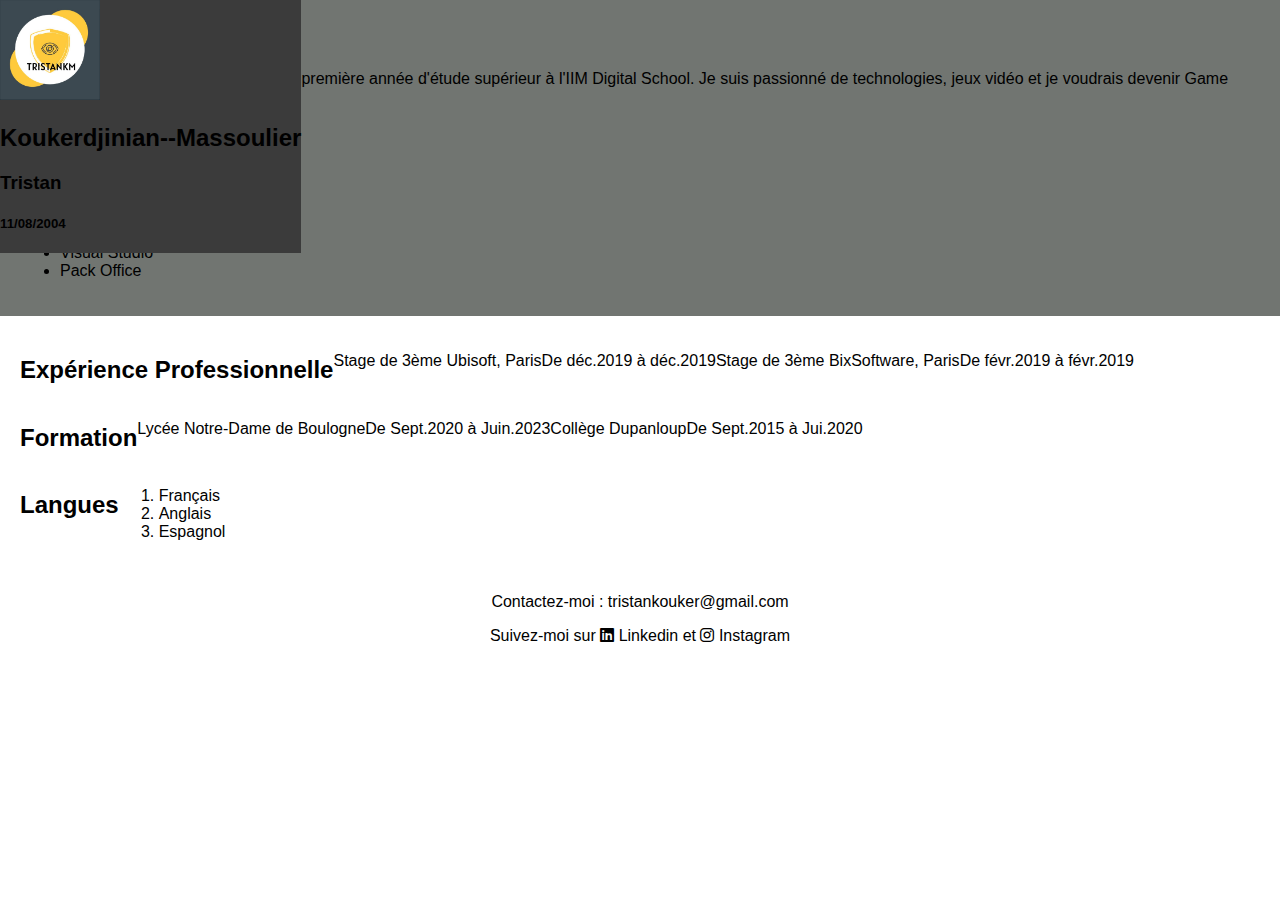
<file: moncv/index.html>
<!DOCTYPE html>
<html lang="fr">

<head>
    <meta charset="UTF-8">
    <meta name="viewport" content="width=device-width, initial-scale=1.0">
    <title>Tristan Koukerdjinian--Massoulier mon CV</title>
    <link rel="stylesheet" href="https://cdnjs.cloudflare.com/ajax/libs/font-awesome/6.4.2/css/all.min.css">
    <link rel="stylesheet" href="styles.css">
</head>

<body>
    <main>
        <div class="square">
            <img src="Capture.JPG" alt="Photo ID" width="100">
            <h2>Koukerdjinian--Massoulier</h2>
            <h3>Tristan</h3>
            <h5>11/08/2004</h5>
        </div>

        <div class="bande-gauche">
            <p>A propos de moi</p>
            <p>Bonjour, je m'appelle Tristan, je suis en première année d'étude supérieur à l'IIM Digital School. Je suis passionné de technologies, jeux vidéo et je voudrais devenir Game Designer plus tard.
            </p>
            <p>Contacts : tristankouker@gmail.com</p>
            <div class="skills">
                <h2>Compétences</h2>
                <ul>
                    <li>C#</li>
                    <li>Unity</li>
                    <li>Visual Studio</li>
                    <li>Pack Office</li>
                </ul>
            </div>
        </div>

        <div class="bande-droite">
            <section class="experience">
                <h2>Expérience Professionnelle</h2>
                <br>
                <p>Stage de 3ème 
                    Ubisoft, Paris
                </p>
                <p>De déc.2019 à déc.2019</p>
                <p>Stage de 3ème 
                    BixSoftware, Paris
                </p>
                <p>De févr.2019 à févr.2019</p>
            </section>

            <section class="education">
                <h2>Formation</h2>
                <p>Lycée
                    Notre-Dame de Boulogne
                </p>
                <p>De Sept.2020 à Juin.2023</p>
                <p>Collège
                    Dupanloup
                </p>
                <p>De Sept.2015 à Jui.2020</p>
            </section>

            <section class="languages">
                <h2>Langues</h2>
                <ol>
                    <li>Français</li>
                    <li>Anglais</li>
                    <li>Espagnol</li>
                </ol>
            </section>
        </div>

        <footer>
            <p>Contactez-moi : tristankouker@gmail.com</p>
            <p>Suivez-moi sur <i class="fab fa-linkedin"></i> Linkedin et <i class="fab fa-instagram"></i> Instagram</p>
        </footer>
    </main>
</body>

</html>
</file>
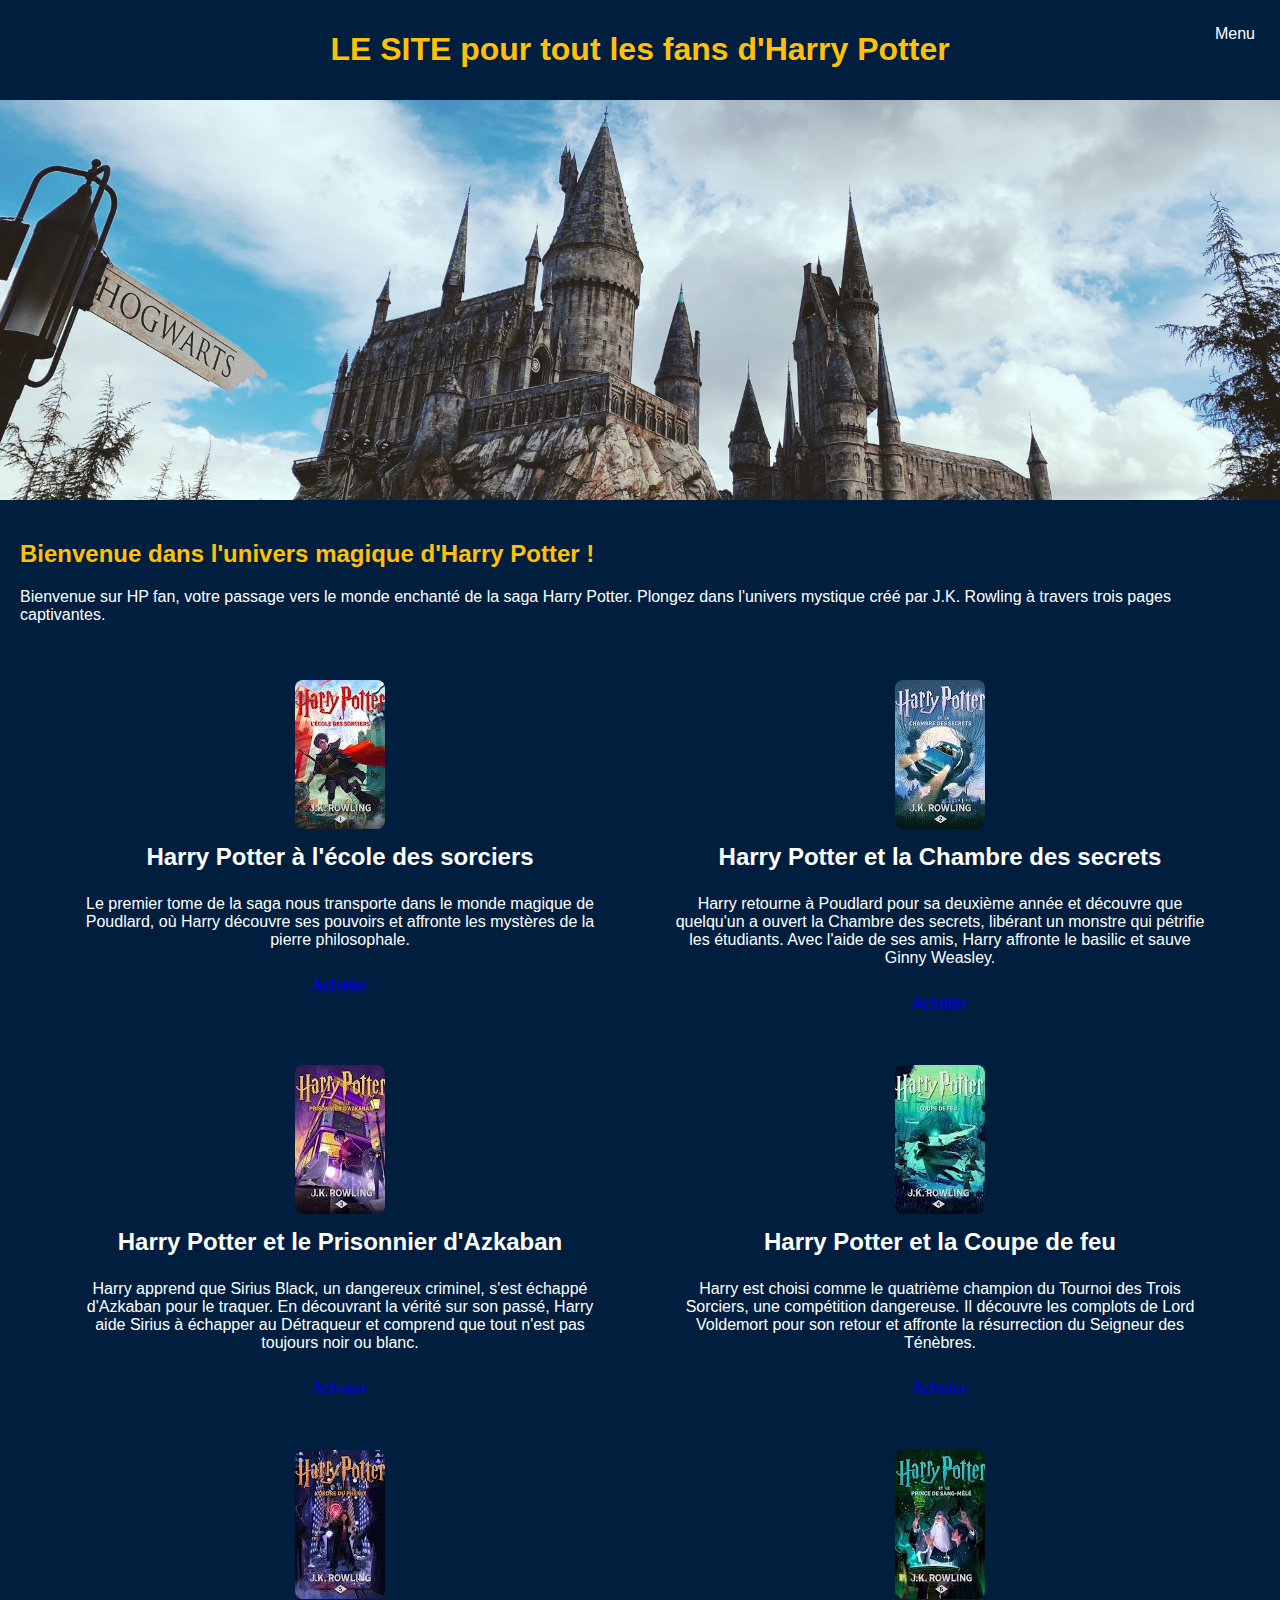
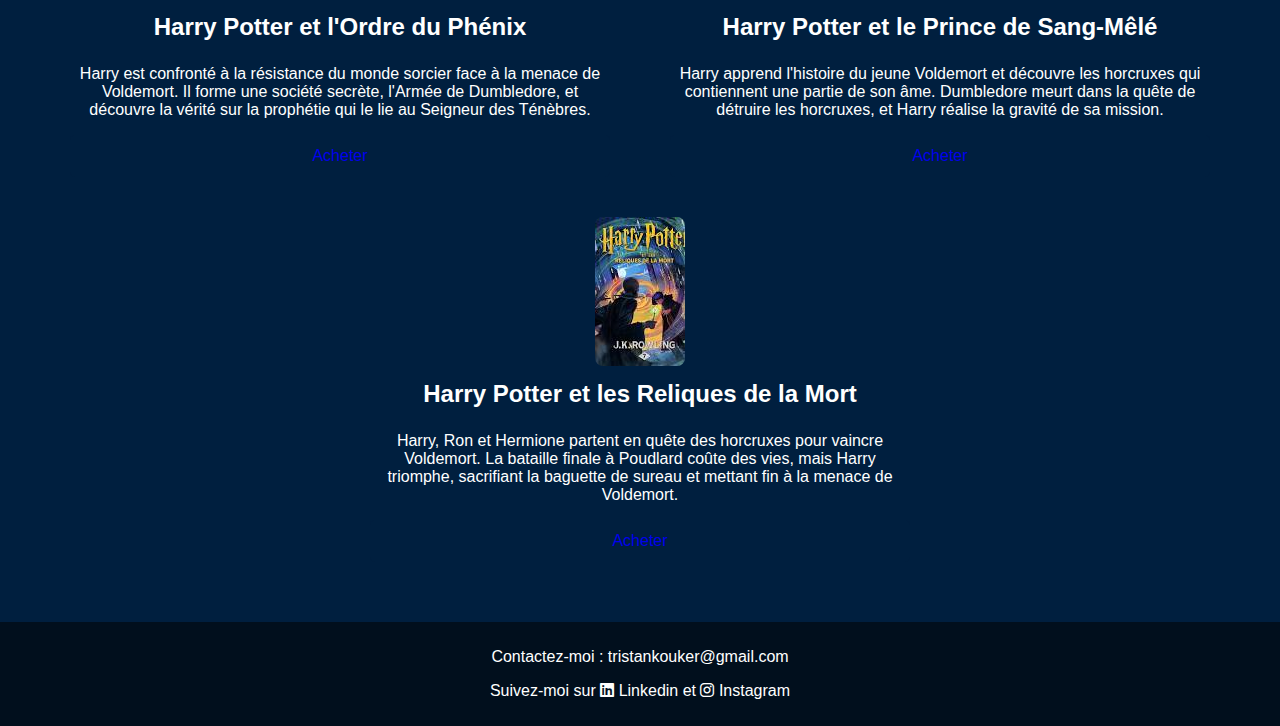
<file: Projet fin de semaine/index.html>
<!DOCTYPE html>
<html lang="fr">
  <head>
    <meta charset="UTF-8" />
    <meta name="viewport" content="width=device-width, initial-scale=1.0" />
    <title>HP fan</title>
    <link
      rel="stylesheet"
      href="https://cdnjs.cloudflare.com/ajax/libs/font-awesome/6.4.2/css/all.min.css"
    />
    <link rel="stylesheet" href="styles.css" />
  </head>
  <body>
    <header id="accueil">
      <h1>LE SITE pour tout les fans d'Harry Potter</h1>
      <nav class="navbar">
        <ul>
          <li class="dropdown">
            <a href="#">Menu</a>
            <div class="dropdown-content">
              <a href="index.html">Accueil</a>
              <a href="Infos_Cultes.html">Infos Cultes</a>
              <a href="About_me.html">À Propos</a>
            </div>
          </li>
        </ul>
      </nav>
    </header>
    <main>
      <div class="background-image-container"></div>
      <section>
        <h2>Bienvenue dans l'univers magique d'Harry Potter !</h2>
        <p>Bienvenue sur HP fan, votre passage vers le monde
          enchanté de la saga Harry Potter. Plongez dans l'univers mystique créé
          par J.K. Rowling à travers trois pages captivantes.
        </p>

        <section id="livres">
          <div class="livre">
              <img src="HP 1.jpeg" alt="Harry Potter à l'école des sorciers">
              <h3>Harry Potter à l'école des sorciers</h3>
              <p>Le premier tome de la saga nous transporte dans le monde magique de Poudlard, où Harry découvre ses pouvoirs et affronte les mystères de la pierre philosophale.
              </p>
              <a href="https://www.amazon.fr/gp/product/B0192CTN72?ref_=dbs_m_mng_rwt_calw_tkin_0&storeType=ebooks" target="_blank">Acheter</a>
          </div>
          <div class="livre">
            <img src="HP 2.jpeg" alt="Harry Potter et la Chambre des secrets">
            <h3>Harry Potter et la Chambre des secrets</h3>
            <p>Harry retourne à Poudlard pour sa deuxième année et découvre que quelqu'un a ouvert la Chambre des secrets, libérant un monstre qui pétrifie les étudiants. Avec l'aide de ses amis, Harry affronte le basilic et sauve Ginny Weasley.
            </p>
            <a href="https://www.amazon.fr/gp/product/B0192CTN86?ref_=dbs_m_mng_rwt_calw_tkin_1&storeType=ebooks" target="_blank">Acheter</a>
          </div>
          <div class="livre">
            <img src="HP 3.jpeg" alt="Harry Potter et le Prisonnier d'Azkaban">
            <h3>Harry Potter et le Prisonnier d'Azkaban</h3>
            <p>Harry apprend que Sirius Black, un dangereux criminel, s'est échappé d'Azkaban pour le traquer. En découvrant la vérité sur son passé, Harry aide Sirius à échapper au Détraqueur et comprend que tout n'est pas toujours noir ou blanc.
            </p>
            <a href="https://www.amazon.fr/gp/product/B0192CTN7W?ref_=dbs_m_mng_rwt_calw_tkin_2&storeType=ebooks" target="_blank">Acheter</a>
          </div>
          <div class="livre">
            <img src="HP 4.jpeg" alt="Harry Potter et la Coupe de feu">
            <h3>Harry Potter et la Coupe de feu</h3>
            <p>Harry est choisi comme le quatrième champion du Tournoi des Trois Sorciers, une compétition dangereuse. Il découvre les complots de Lord Voldemort pour son retour et affronte la résurrection du Seigneur des Ténèbres.
            </p>
            <a href="https://www.amazon.fr/gp/product/B0192CTNAE?ref_=dbs_m_mng_rwt_calw_tkin_3&storeType=ebooks" target="_blank">Acheter</a>
          </div>
          <div class="livre">
            <img src="HP 5.jpeg" alt="Harry Potter et l'Ordre du Phénix">
            <h3>Harry Potter et l'Ordre du Phénix</h3>
            <p>Harry est confronté à la résistance du monde sorcier face à la menace de Voldemort. Il forme une société secrète, l'Armée de Dumbledore, et découvre la vérité sur la prophétie qui le lie au Seigneur des Ténèbres.
            </p>
            <a href="https://www.amazon.fr/gp/product/B0192CTNDG?ref_=dbs_m_mng_rwt_calw_tkin_4&storeType=ebooks" target="_blank">Acheter</a>
          </div>
          <div class="livre">
            <img src="HP 6.jpeg" alt="Harry Potter et le Prince de Sang-Mêlé">
            <h3>Harry Potter et le Prince de Sang-Mêlé</h3>
            <p>Harry apprend l'histoire du jeune Voldemort et découvre les horcruxes qui contiennent une partie de son âme. Dumbledore meurt dans la quête de détruire les horcruxes, et Harry réalise la gravité de sa mission.
            </p>
            <a href="https://www.amazon.fr/gp/product/B0192CTNFE?ref_=dbs_m_mng_rwt_calw_tkin_5&storeType=ebooks" target="_blank">Acheter</a>
          </div>
          <div class="livre">
            <img src="HP 7.jpeg" alt="Harry Potter et les Reliques de la Mort">
            <h3>Harry Potter et les Reliques de la Mort</h3>
            <p>Harry, Ron et Hermione partent en quête des horcruxes pour vaincre Voldemort. La bataille finale à Poudlard coûte des vies, mais Harry triomphe, sacrifiant la baguette de sureau et mettant fin à la menace de Voldemort.
            </p>
            <a href="https://www.amazon.fr/gp/product/B0192CTNG8?ref_=dbs_m_mng_rwt_calw_tkin_6&storeType=ebooks" target="_blank">Acheter</a>
          </div>
        </section>
      </section>
    </main>
    <footer>
      <p>Contactez-moi : tristankouker@gmail.com</p>
      <p>
        Suivez-moi sur <i class="fab fa-linkedin"></i> Linkedin et
        <i class="fab fa-instagram"></i> Instagram
      </p>
    </footer>
  </body>
</html>
</file>
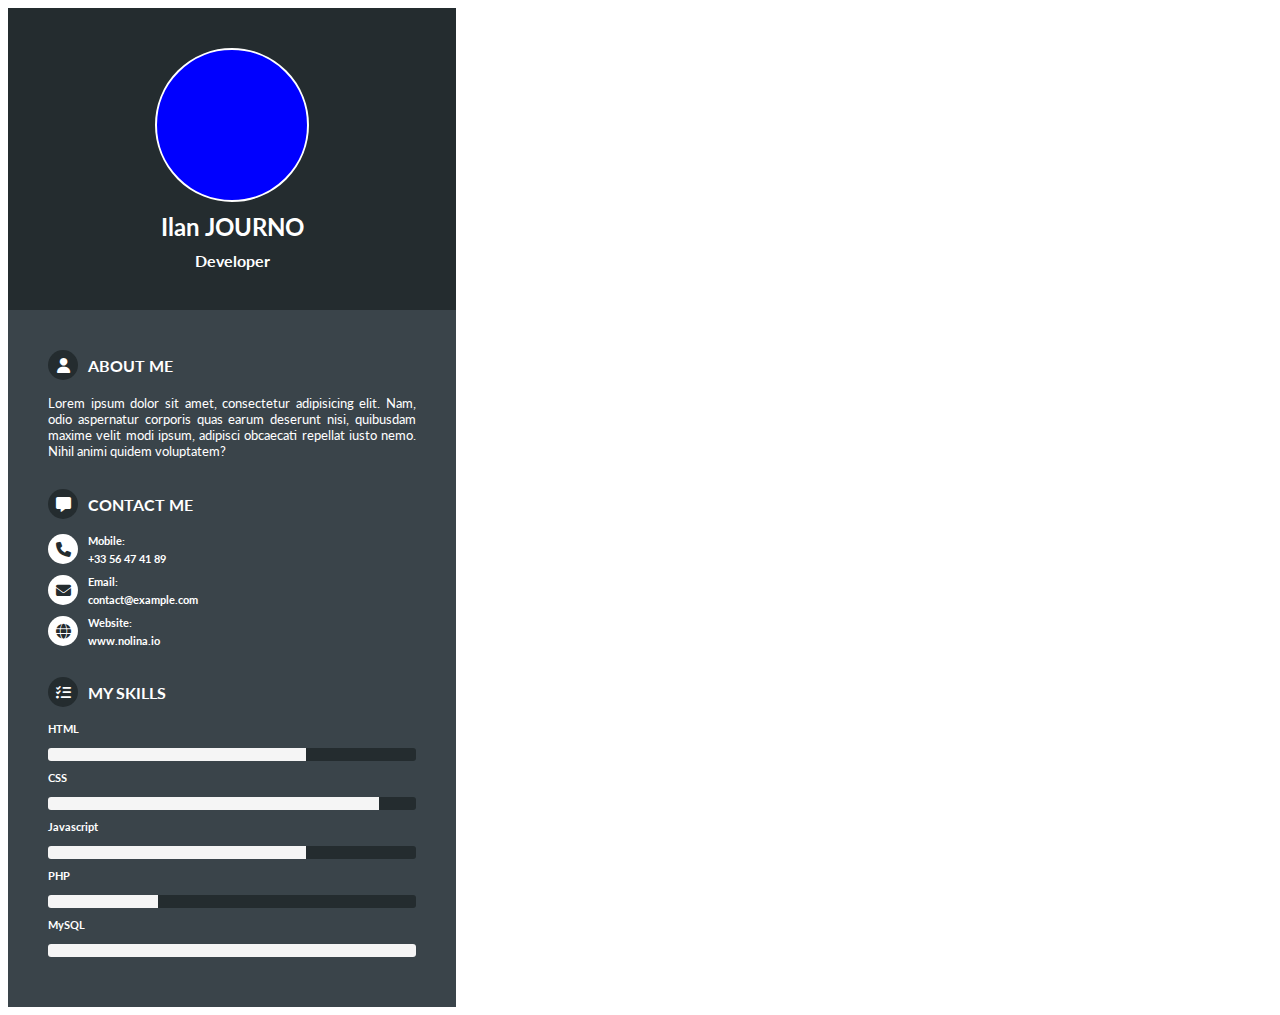
<file: moncv/example.html>
<!DOCTYPE html>
<html lang="en">
  <head>
    <meta charset="UTF-8" />
    <meta name="viewport" content="width=device-width, initial-scale=1.0" />
    <link rel="stylesheet" href="example.css" />
    <link rel="stylesheet" href="framework.css" />
    <link
      rel="stylesheet"
      href="https://cdnjs.cloudflare.com/ajax/libs/font-awesome/6.4.2/css/all.min.css"
    />
    <title>MON CV</title>
  </head>
  <body>
    <!-- main qui contiendra tout le contenu de la page (donc mon cv) -->
    <main>
      <!-- partie de gauche -->
      <div>
        <!-- mon parent où se trouve mon image, mon titre et mon sous-titre -->
        <div id="avatar" class="container">
          <!-- ma div sous forme de rond contenant mon image -->
          <div class="avatar"></div>
          <!-- mon nom complet -->
          <h2>Ilan JOURNO</h2>
          <!-- mon sous-titre -->
          <h4>Developer</h4>
        </div>
        <!-- mon parent où se txrouve "about me", "contact me" et "my skills" -->
        <div id="skills" class="container">
          <!-- parent de "about me" -->
          <div class="skill-container">
            <!-- parent de l'icon et du titre -->
            <div class="d-flex item-center">
              <!-- div = le rond où se trouve l'icon -->
              <div class="icon-container">
                <!-- mon icon -->
                <i class="fa-solid fa-user"></i>
              </div>
              <!-- mon titre -->
              <h4 class="uppercase">About me</h4>
            </div>
            <!-- mon texte -->
            <p class="text-justify">
              Lorem ipsum dolor sit amet, consectetur adipisicing elit. Nam,
              odio aspernatur corporis quas earum deserunt nisi, quibusdam
              maxime velit modi ipsum, adipisci obcaecati repellat iusto nemo.
              Nihil animi quidem voluptatem?
            </p>
          </div>
          <!-- parent de "contact me" -->
          <div id="contact" class="skill-container">
            <!-- parent de l'icon et du titre -->
            <div class="d-flex item-center">
              <!-- div = le rond où se trouve l'icon -->
              <div class="icon-container">
                <!-- mon icon -->
                <i class="fa-solid fa-message"></i>
              </div>
              <!-- mon titre -->
              <h4 class="uppercase">Contact me</h4>
            </div>
            <!-- parent de mes informations -->
            <div>
              <!-- parent dd mon numéro de tel avec son icon -->
              <div class="d-flex">
                <div class="icon-container bg-white me-3">
                  <i class="fa-solid fa-phone"></i>
                </div>
                <div class="d-flex flex-column">
                  <h6>Mobile:</h6>
                  <a href="tel:+3356474189">
                    <h6>+33 56 47 41 89</h6>
                  </a>
                </div>
              </div>
              <!-- parent de mon email avec son icon -->
              <div class="d-flex">
                <div class="icon-container bg-white me-3">
                  <i class="fa-solid fa-envelope"></i>
                </div>
                <div class="d-flex flex-column">
                  <h6>Email:</h6>
                  <a href="mailto:contact@example.com">
                    <h6>contact@example.com</h6>
                  </a>
                </div>
              </div>
              <!-- parent de mon website avec son icon -->
              <div class="d-flex">
                <div class="icon-container bg-white me-3">
                  <i class="fa-solid fa-globe"></i>
                </div>
                <div class="d-flex flex-column">
                  <h6>Website:</h6>
                  <a href="https://www.nolina.io" target="_blank">
                    <h6>www.nolina.io</h6>
                  </a>
                </div>
              </div>
            </div>
          </div>
          <!-- parent de "my skills" -->
          <div class="skill-container">
            <!-- parent de l'icon et du titre -->
            <div class="d-flex item-center">
              <!-- div = le rond où se trouve l'icon -->
              <div class="icon-container">
                <!-- mon icon -->
                <i class="fa-solid fa-list-check"></i>
              </div>
              <!-- mon titre -->
              <h4 class="uppercase">My skills</h4>
            </div>
            <!-- parent de mes skills -->
            <div>
              <!-- parent de mes skills en html -->
              <div>
                <h6>HTML</h6>
                <div class="progress-bar">
                  <div class="progress-bar-inner" style="width: 70%"></div>
                </div>
              </div>
              <!-- parent de mes skills en css -->
              <div>
                <h6>CSS</h6>
                <div class="progress-bar">
                  <div class="progress-bar-inner" style="width: 90%"></div>
                </div>
              </div>
              <!-- parent de mes skills en javascript -->
              <div>
                <h6>Javascript</h6>
                <div class="progress-bar">
                  <div class="progress-bar-inner" style="width: 70%"></div>
                </div>
              </div>
              <!-- parent de mes skills en php -->
              <div>
                <h6>PHP</h6>
                <div class="progress-bar">
                  <div class="progress-bar-inner" style="width: 30%"></div>
                </div>
              </div>
              <!-- parent de mes skills en mysql -->
              <div>
                <h6>MySQL</h6>
                <div class="progress-bar">
                  <div class="progress-bar-inner" style="width: 100%"></div>
                </div>
              </div>
            </div>
          </div>
        </div>
      </div>
      <!-- partie de droite -->
      <div></div>
    </main>
  </body>
</html>
</file>
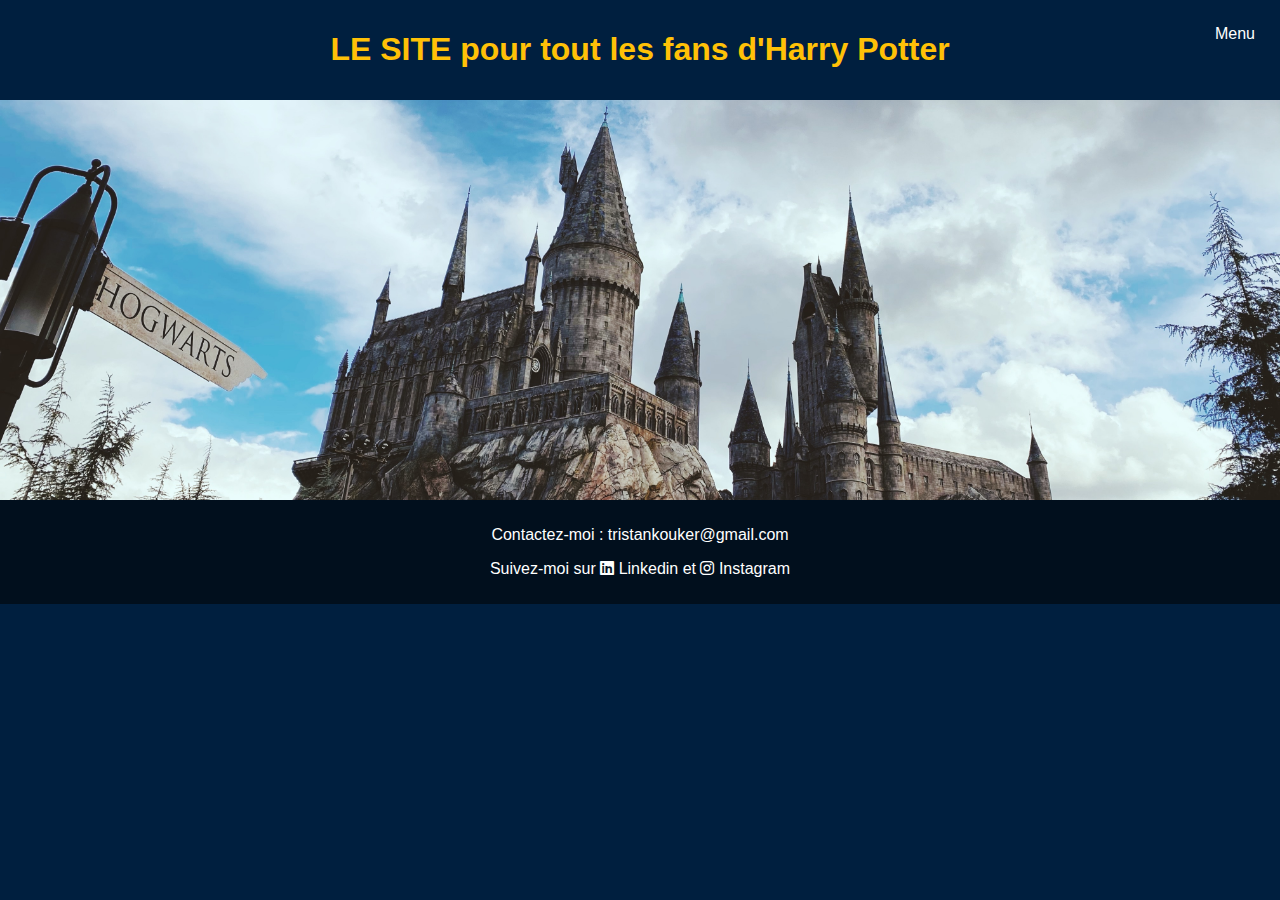
<file: Projet fin de semaine/About_me.html>
<!DOCTYPE html>
<html lang="fr">
  <head>
    <meta charset="UTF-8" />
    <meta name="viewport" content="width=device-width, initial-scale=1.0" />
    <title>HP fan</title>
    <link
      rel="stylesheet"
      href="https://cdnjs.cloudflare.com/ajax/libs/font-awesome/6.4.2/css/all.min.css"
    />
    <link rel="stylesheet" href="styles.css" />
  </head>
  <body>
    <header id="accueil">
      <h1>LE SITE pour tout les fans d'Harry Potter</h1>
      <nav class="navbar">
        <ul>
          <li class="dropdown">
            <a href="#">Menu</a>
            <div class="dropdown-content">
              <a href="index.html">Accueil</a>
              <a href="Infos_Cultes.html">Infos Cultes</a>
              <a href="About_me.html">À Propos</a>
            </div>
          </li>
        </ul>
      </nav>
    </header>
    <main>
      <div class="background-image-container"></div>
    </main>
    <footer>
      <p>Contactez-moi : tristankouker@gmail.com</p>
      <p>
        Suivez-moi sur <i class="fab fa-linkedin"></i> Linkedin et
        <i class="fab fa-instagram"></i> Instagram
      </p>
    </footer>
  </body>
</html>
</file>
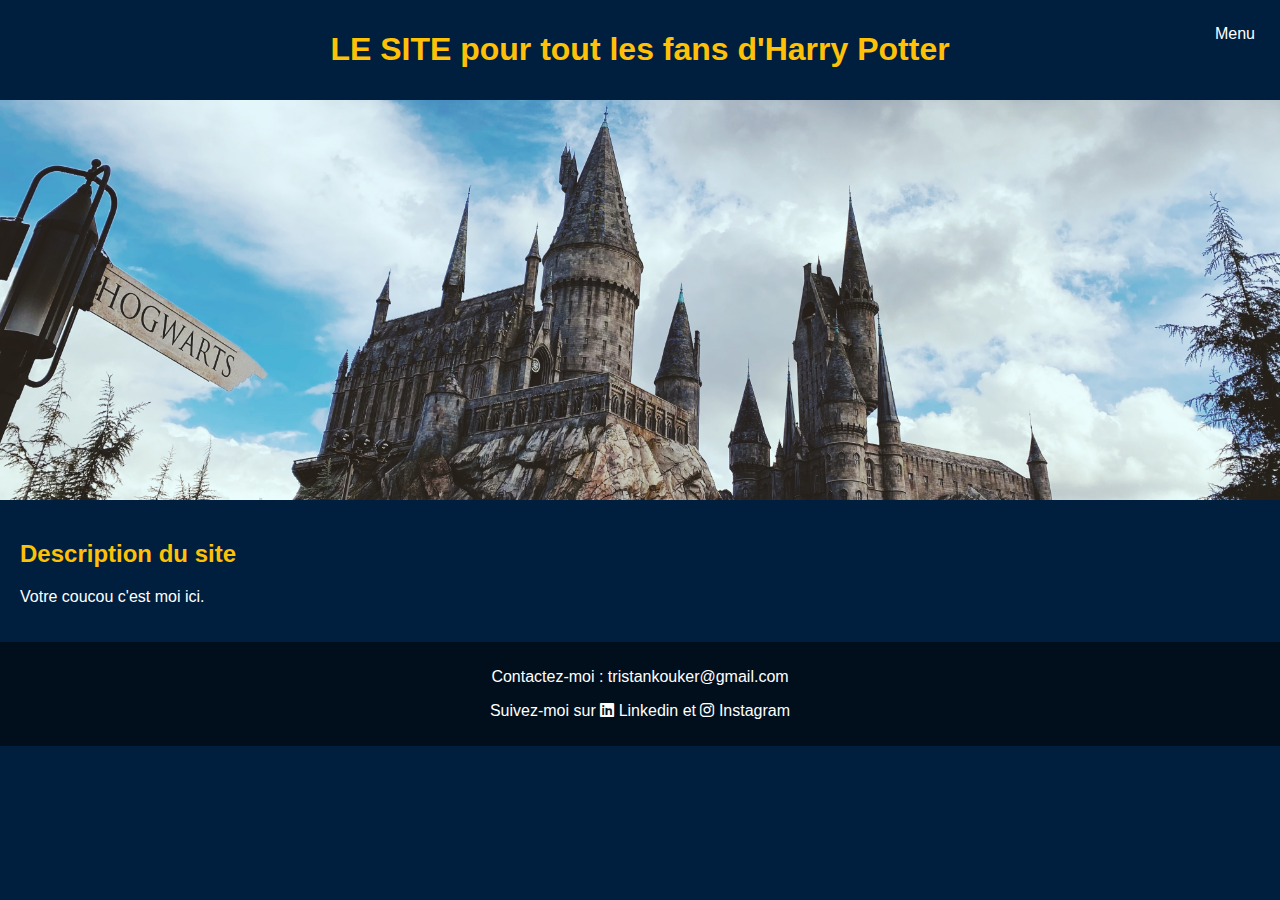
<file: Projet fin de semaine/Infos_Cultes.html>
<!DOCTYPE html>
<html lang="fr">
  <head>
    <meta charset="UTF-8" />
    <meta name="viewport" content="width=device-width, initial-scale=1.0" />
    <title>HP fan</title>
    <link
      rel="stylesheet"
      href="https://cdnjs.cloudflare.com/ajax/libs/font-awesome/6.4.2/css/all.min.css"
    />
    <link rel="stylesheet" href="styles.css" />
  </head>
  <body>
    <header id="accueil">
      <h1>LE SITE pour tout les fans d'Harry Potter</h1>
      <nav class="navbar">
        <ul>
          <li class="dropdown">
            <a href="#">Menu</a>
            <div class="dropdown-content">
              <a href="index.html">Accueil</a>
              <a href="Infos_Cultes.html">Infos Cultes</a>
              <a href="About_me.html">À Propos</a>
            </div>
          </li>
        </ul>
      </nav>
    </header>
    <main>
      <div class="background-image-container"></div>
      <section>
        <h2>Description du site</h2>
        <p>Votre coucou c'est moi ici.</p>
      </section>
    </main>
    <footer>
      <p>Contactez-moi : tristankouker@gmail.com</p>
      <p>
        Suivez-moi sur <i class="fab fa-linkedin"></i> Linkedin et
        <i class="fab fa-instagram"></i> Instagram
      </p>
    </footer>
  </body>
</html>
</file>
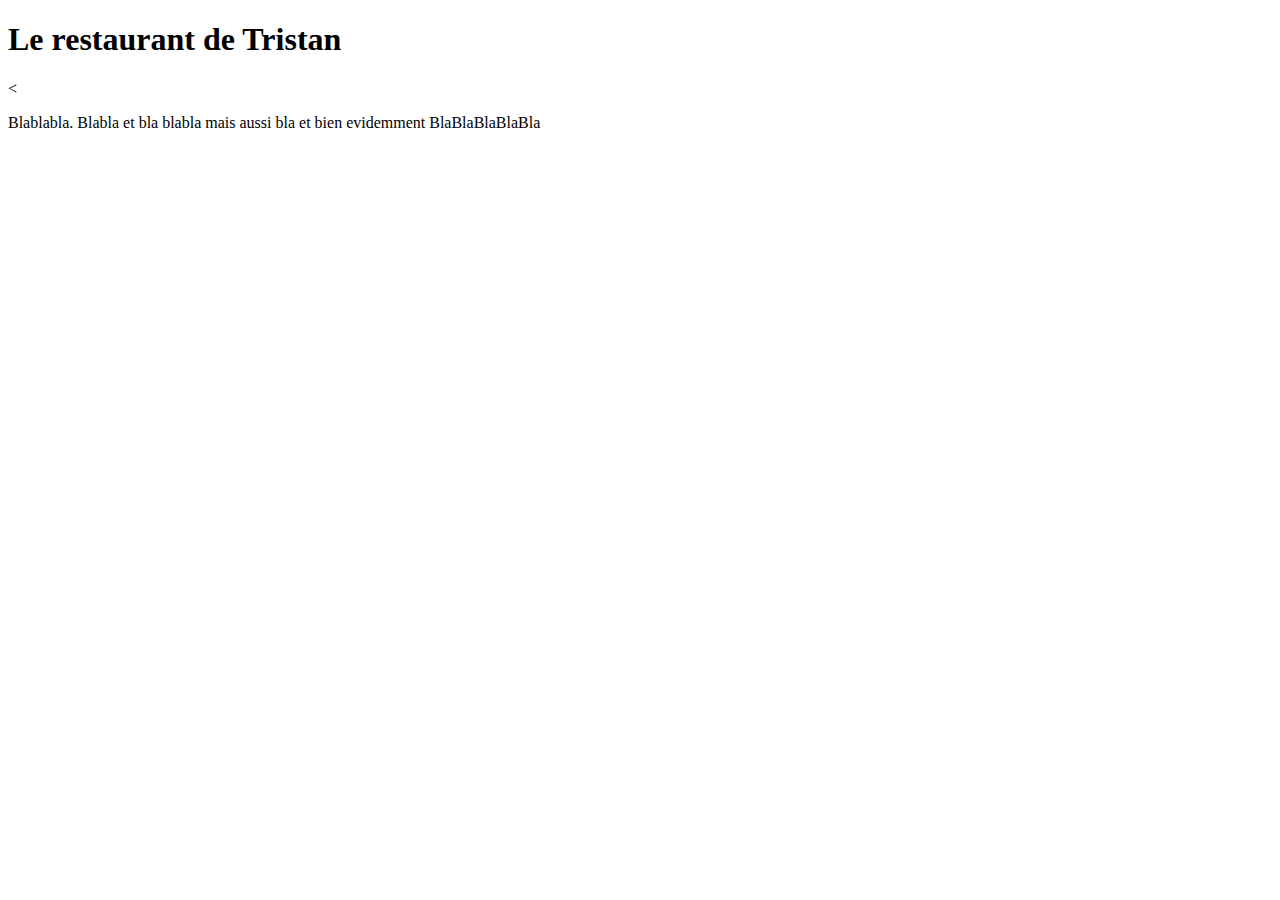
<file: exos+/1/Exo1.html>
<!DOCTYPE html>
<html lang="fr">
  <head>
    <meta charset="UTF-8" />
    <title>Mon restaurant</title>
  </head>
  <header>
    <h1>Le restaurant de Tristan</h1>
    <
  </header>
    <body>
        <p>Blablabla. Blabla et bla blabla mais aussi bla et bien evidemment BlaBlaBlaBlaBla</p>
    </body>
</html>
</file>
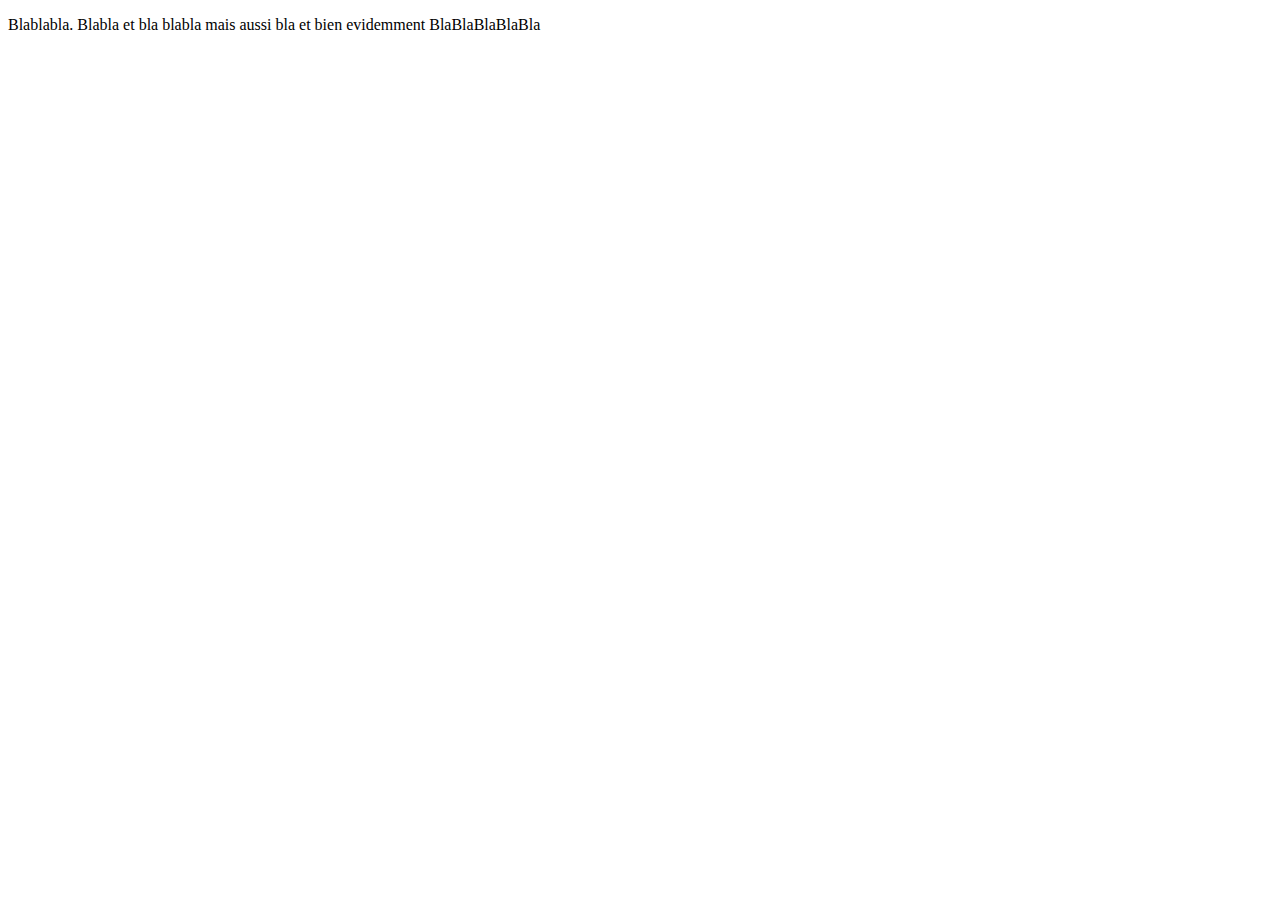
<file: exos/1/Exo1.html>
<!DOCTYPE html>
<html lang="fr">
  <head>
    <meta charset="UTF-8" />
    <title>Hello World</title>
  </head>
    <body>
        <p>Blablabla. Blabla et bla blabla mais aussi bla et bien evidemment BlaBlaBlaBlaBla</p>
    </body>
</html>
</file>
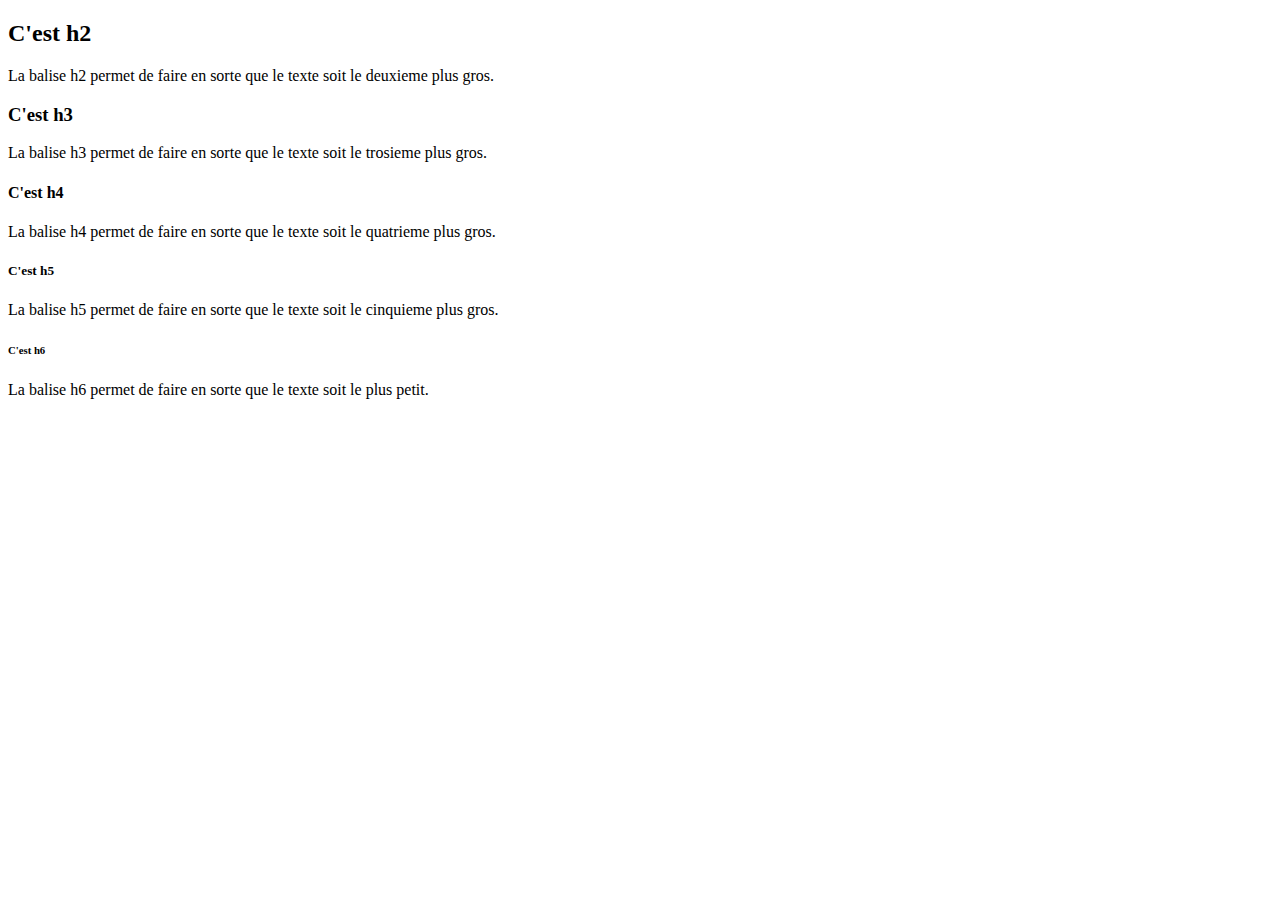
<file: exos/2/Exo2.html>
<!Doctype html>
<html>
    <head>
        <title>
            <h1>Hello World</h1>
            <p>La balise h1 permet de faire en sorte que le texte soit le plus gros possible.</p>
        </title>
    </head>
    <body>
        <h2>C'est h2</h2>
        <p>La balise h2 permet de faire en sorte que le texte soit le deuxieme plus gros.</p>
        <h3>C'est h3</h3>
        <p>La balise h3 permet de faire en sorte que le texte soit le trosieme plus gros.</p>
        <h4>C'est h4</h4>
        <p>La balise h4 permet de faire en sorte que le texte soit le quatrieme plus gros.</p>
        <h5>C'est h5</h5>
        <p>La balise h5 permet de faire en sorte que le texte soit le cinquieme plus gros.</p>
        <h6>C'est h6</h6>
        <p>La balise h6 permet de faire en sorte que le texte soit le plus petit.</p>
    </body>
</html>
</file>
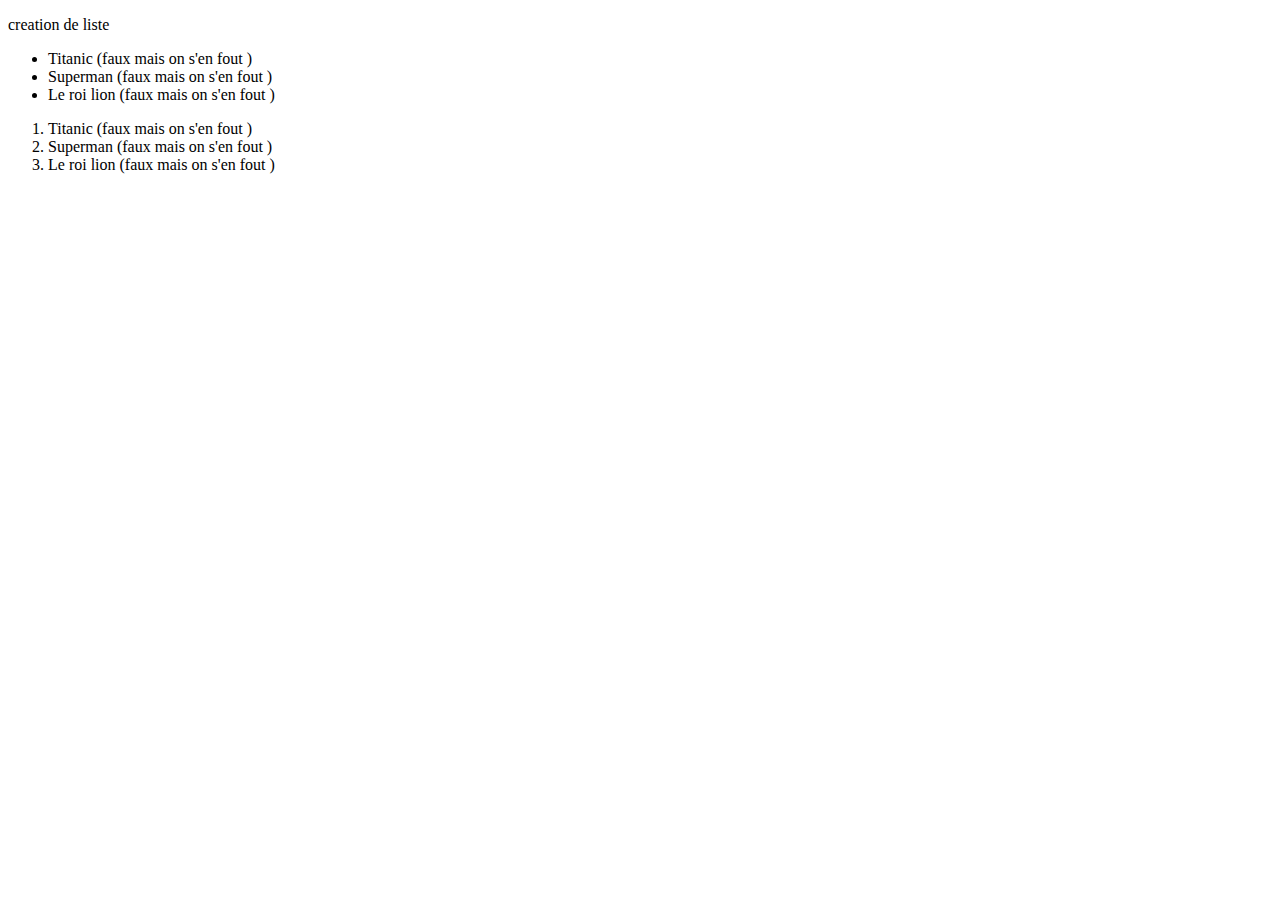
<file: exos/3/Exo3.html>
<!DOCTYPE html>
<html lang="fr">
  <head>
    <meta charset="UTF-8" />
    <title>Hello World</title>
  </head>
    <body>
        <p>creation de liste</p>
        <ul>
          <li>Titanic (faux mais on s'en fout )</li>
          <li>Superman (faux mais on s'en fout )</li>
          <li>Le roi lion (faux mais on s'en fout )</li>
        </ul>
        <ol>
          <li>Titanic (faux mais on s'en fout )</li>
          <li>Superman (faux mais on s'en fout )</li>
          <li>Le roi lion (faux mais on s'en fout )</li>
        </ol>
    </body>
</html>
</file>
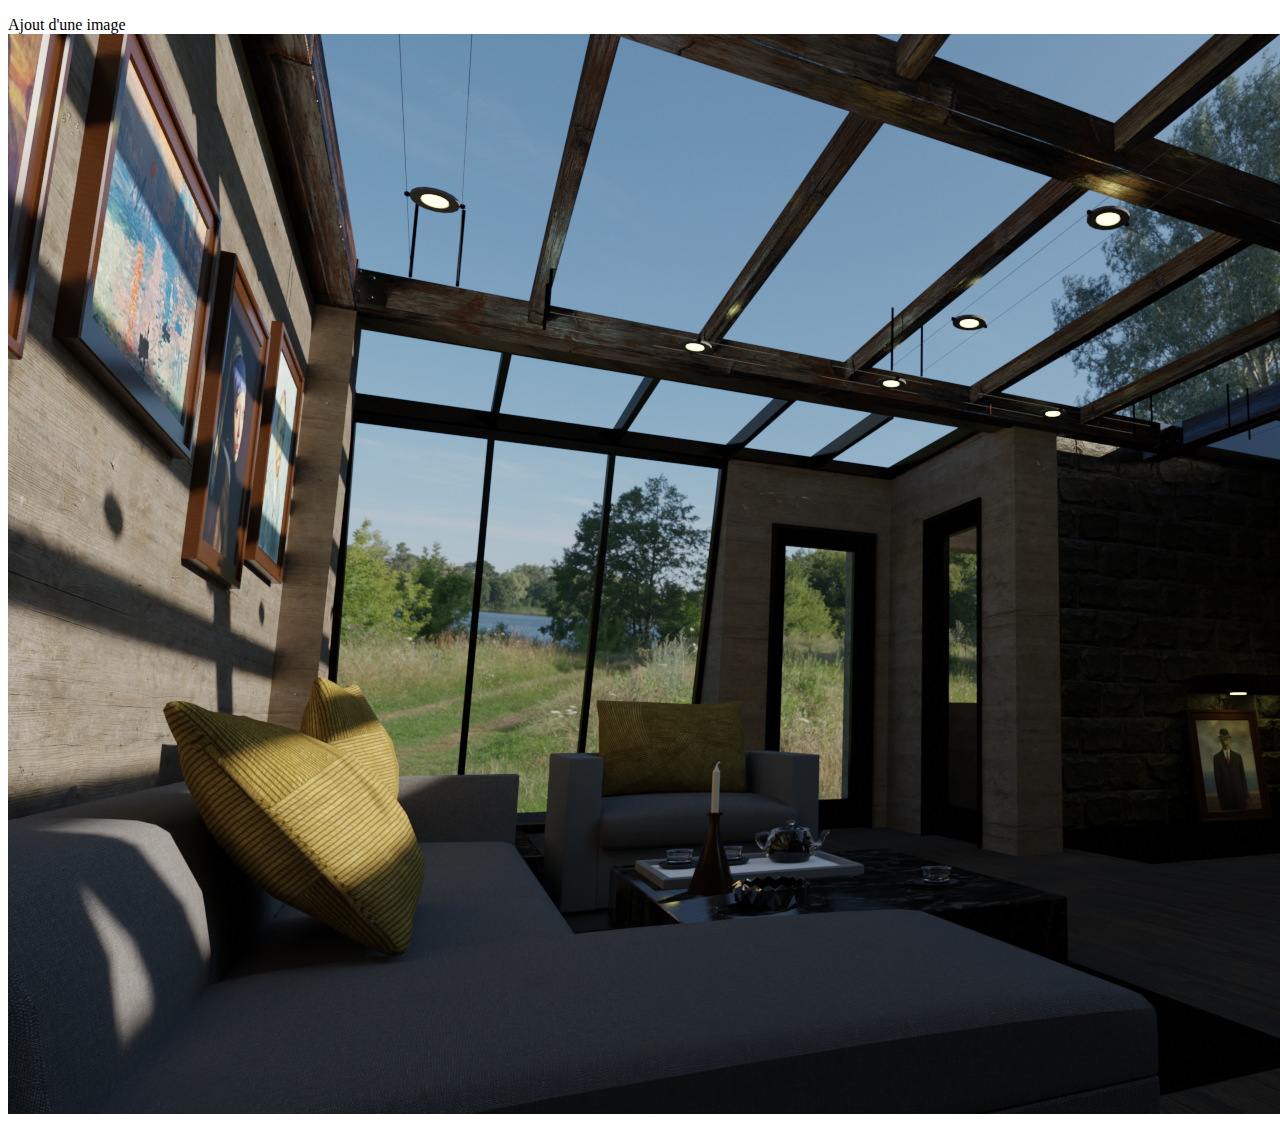
<file: exos/4/Exo4.html>
<!DOCTYPE html>
<html lang="fr">
  <head>
    <meta charset="UTF-8" />
    <title>Hello World</title>
  </head>
    <body>
        <p>Ajout d'une image
          <img src="Koukerdjinian--Massoulier_Tristan_Groupe02_Archi4096.png" alt="Rendu 3D">
        </p>
    </body>
</html>
</file>
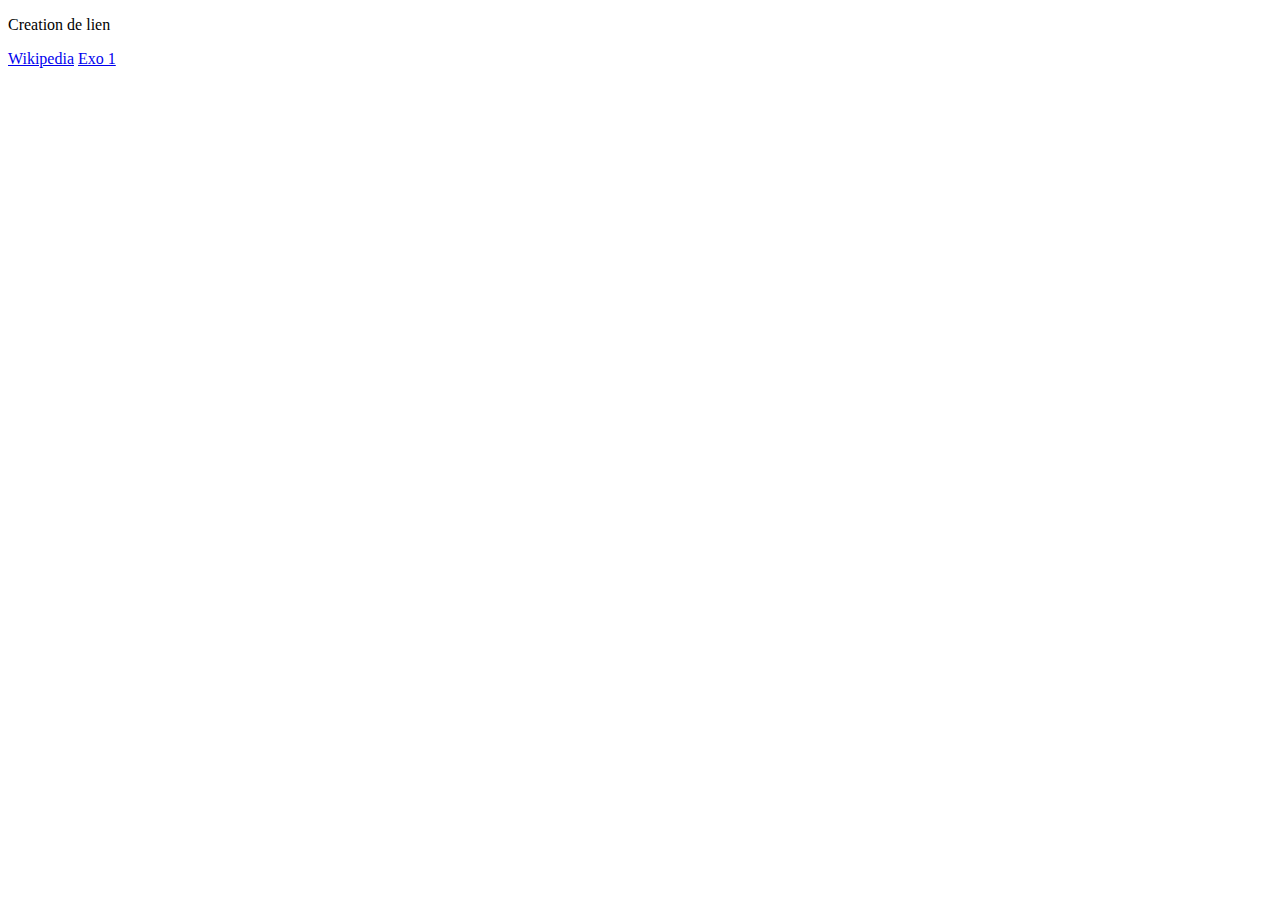
<file: exos/5/Exo5.html>
<!DOCTYPE html>
<html lang="fr">
  <head>
    <meta charset="UTF-8" />
    <title>Hello World</title>
  </head>
    <body>
        <p>Creation de lien</p>
        <a href="https://fr.wikipedia.org/wiki/Wikipédia:Accueil_principal">Wikipedia</a>
        <a href="Exo1.html">Exo 1</a>
    </body>
</html>
</file>
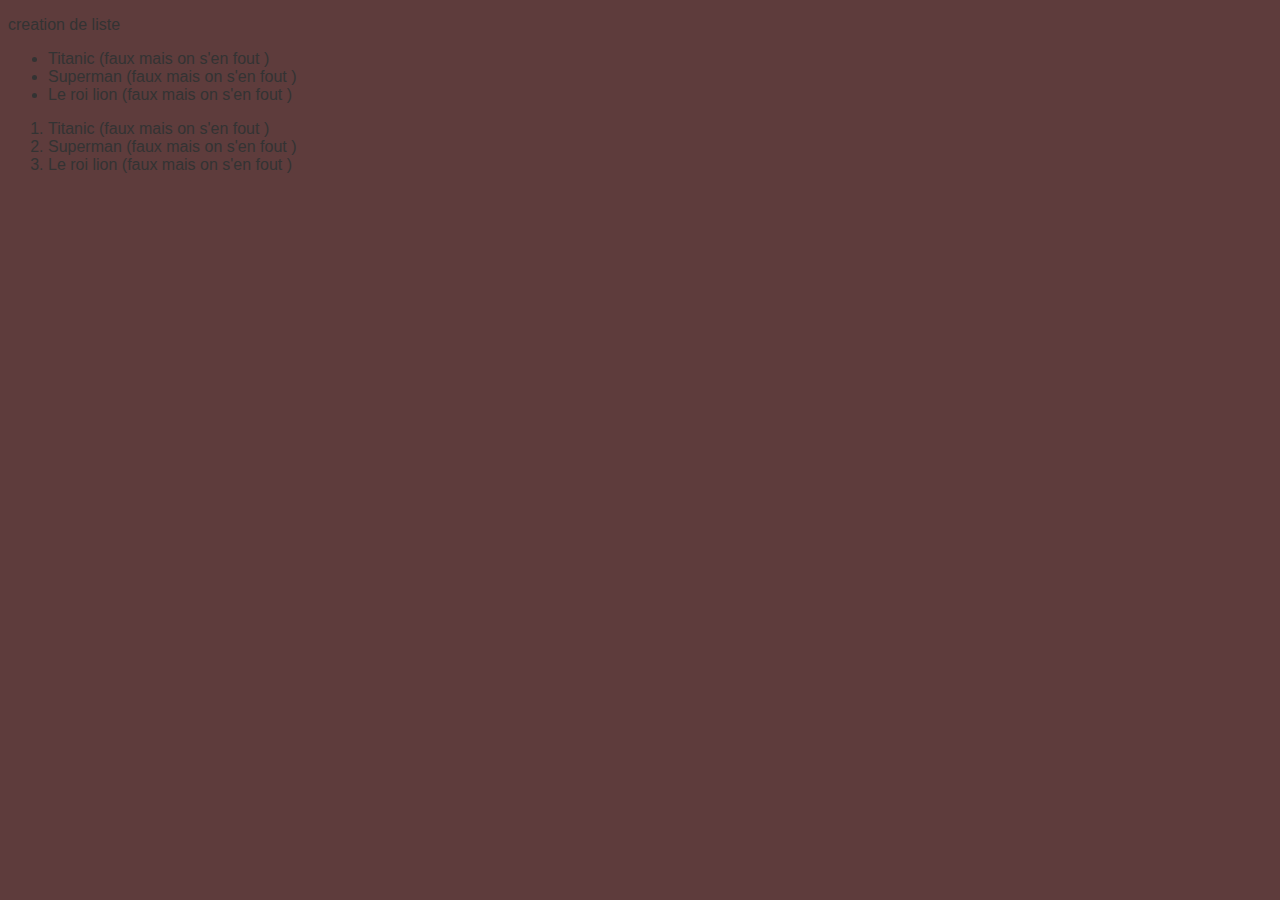
<file: exos/6/Exo6.html>
<!DOCTYPE html>
<html lang="fr">
  <head>
    <meta charset="UTF-8" />
    <title>Hello World</title>
  </head>
    <body>
        <link rel="stylesheet" href="Exo6.css" />
        <p>creation de liste</p>
        <ul>
          <li>Titanic (faux mais on s'en fout )</li>
          <li>Superman (faux mais on s'en fout )</li>
          <li>Le roi lion (faux mais on s'en fout )</li>
        </ul>
        <ol>
          <li>Titanic (faux mais on s'en fout )</li>
          <li>Superman (faux mais on s'en fout )</li>
          <li>Le roi lion (faux mais on s'en fout )</li>
        </ol>
    </body>
</html>
</file>
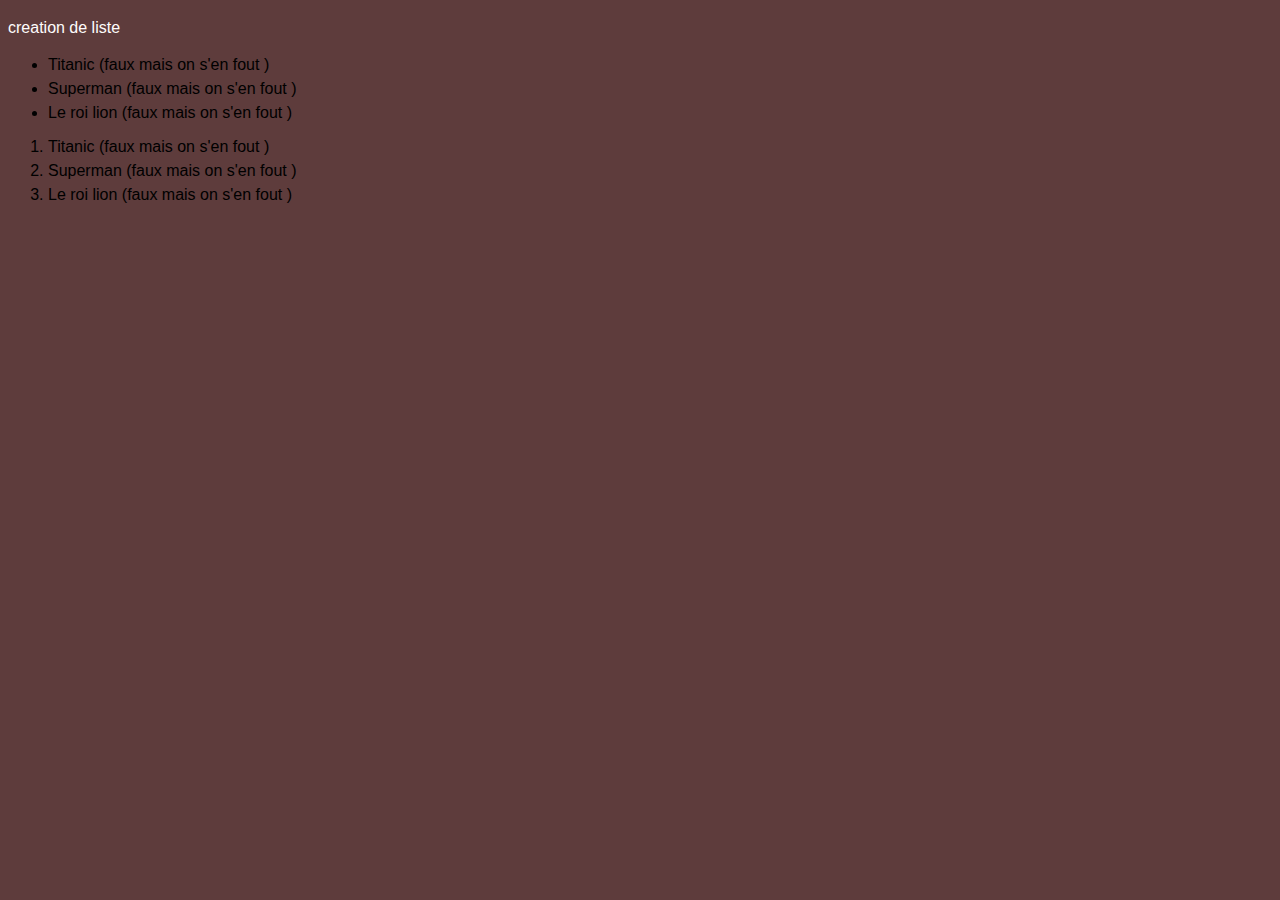
<file: exos/7/Exo7.html>
<!DOCTYPE html>
<html lang="fr">
  <head>
    <meta charset="UTF-8" />
    <title>Hello World</title>
  </head>
    <body>
        <link rel="stylesheet" href="Exo7.css" />
        <p>creation de liste</p>
        <ul>
          <li>Titanic (faux mais on s'en fout )</li>
          <li>Superman (faux mais on s'en fout )</li>
          <li>Le roi lion (faux mais on s'en fout )</li>
        </ul>
        <ol>
          <li>Titanic (faux mais on s'en fout )</li>
          <li>Superman (faux mais on s'en fout )</li>
          <li>Le roi lion (faux mais on s'en fout )</li>
        </ol>
    </body>
</html>
</file>
<file: moncv/styles.css>
body {
    font-family: 'Arial', sans-serif;
    margin: 0;
    padding: 0;
    box-sizing: border-box;
    display: flex;
    min-height: 100vh;
}

.square {
    min-width: 200px;
    margin-right: 20px;
    background-color: #3b3b3b;
    position: absolute;
    top: 0;
    left: 0;
}

.bande-gauche {
    flex: 1;
    background-color: #717571;
    padding: 20px;
}

.bande-droite {
    flex: 3;
    background-color: #fff;
    padding: 20px;
}

header, footer {
    text-align: center;
    margin-bottom: 20px;
}

section {
    display: flex;
    flex-wrap: wrap;
}

.profile {
    flex: 1;
    min-width: 200px;
    margin-right: 20px;
}

.experience, .education, .languages {
    flex: 2;
    min-width: 400px;
}
</file>
<file: Projet fin de semaine/styles.css>
body {
    font-family: Arial, sans-serif;
    margin: 0;
    padding: 0;
    background-color: #001f3f;
    color: white;
    display: flex;
    flex-direction: column;
}

.navbar {
    position: fixed;
    top: 0;
    right: 0;
    background-color: #001f3f; 
    padding: 10px;
    z-index: 1;
}

.navbar ul {
    list-style-type: none;
    margin: 0;
    padding: 0;
    display: flex;
    justify-content: flex-end;
}

.navbar a {
    text-decoration: none;
    color: white;
    padding: 15px;
    display: block;
}

.dropdown {
    position: relative;
    display: inline-block;
}

.dropdown-content {
    display: none;
    position: absolute;
    background-color: #001f3f; 
    box-shadow: 0 8px 16px rgba(0, 0, 0, 0.2);
    z-index: 1;
}

.dropdown-content a {
    color: white;
    padding: 12px 16px;
    display: block;
    text-decoration: none;
}

.dropdown:hover .dropdown-content {
    display: block;
}


header {
    text-align: center;
    color: white;
    padding: 10px 0;
    background-size: cover;
    background-color: #001f3f;
}

main {
    flex: 1;
}

.background-image-container {
    background: url('jules-marvin-eguilos-YrcfSDVli3Y-unsplash.jpg') center center/cover no-repeat;
    height: 400px; 
    width: 100%;
}

section {
    padding: 20px;
}

#livres {
    display: flex;
    flex-wrap: wrap;
    justify-content: space-around;
}

.livre {
    width: 45%;
    margin: 20px;
    text-align: center;
}

.livre img {
    max-width: 100%;
    height: auto;
    border-radius: 8px;
}

.livre h3 {
    margin-top: 10px;
    font-size: 1.5em;
}

.livre p {
    font-size: 16px;
    margin-top: 5px;
}

.livre a {
    display: block;
    margin-top: 10px;
    background-color: #001f3f;
    padding: 12px 20px;
    text-decoration: none;
    border-radius: 5px;
    transition: background-color 0.3s ease;
}

.livre a:hover {
    background-color: #ffc107;
}


footer {
    background-color: rgb(1, 15, 29);
    color: white;
    text-align: center;
    padding: 10px;
}

h1, h2 {
    color: #ffc107;
}

nav a {
    color: #ffc107;
}

footer a {
    color: #ffc107;
}
</file>
<file: moncv/example.css>
@import url("https://fonts.googleapis.com/css2?family=Lato&display=swap");

body {
  font-family: Lato, sans-serif;
}

h1,
h2,
h3,
h4,
h5,
h6,
p {
  margin: 0;
}

a {
  text-decoration: none;
  color: unset;
}

main {
  width: 100%;
  max-width: 1200px;
  min-height: 700px;
  background-color: red;
}

main > div {
  color: white;
}

main:nth-child(1) {
  height: 100%;
  width: 35vw;
  min-width: 300px;
  max-width: 500px;
  background-color: gray;
}

main:nth-child(2) {
  height: 100%;
  width: 65vw;
  min-width: 260px;
  background-color: blue;
}

#avatar {
  background-color: #242c2f;
}

#avatar > h2 {
  margin: 10px 0;
}

.avatar {
  width: 150px;
  height: 150px;
  border-radius: 50%;
  border: 2px solid white;
  background-color: blue;
  background-image: url("https://randomuser.me/api/portraits/men/63.jpg");
  background-repeat: no-repeat;
  background-size: cover;
}

.icon-container {
  display: flex;
  align-items: center;
  justify-content: center;
  width: 30px;
  height: 30px;
  border-radius: 50%;
  background-color: #242c2f;
  margin-right: 10px;
}

.icon-container > i {
  color: white;
  font-size: 15px;
}

.icon-container.bg-white > i {
  color: #242c2f !important;
}

.icon-container + div > h6 {
  margin-bottom: 5px;
}

.container > div:not(.avatar) {
  width: 100%;
}

.skill-container > div:first-child {
  margin-bottom: 15px;
}

#contact {
  margin: 30px 0;
}

#contact > div:nth-child(2) {
  display: flex;
  flex-direction: column;
  justify-content: space-between;
  gap: 10px;
}

#skills {
  background-color: #3a444a;
}

#skills > :nth-child(1) > p {
  font-size: 13px;
}

.progress-bar {
  position: relative;
  width: 100%;
  height: 13px;
  border-radius: 3px;
  background-color: #242c2f;
  margin-bottom: 10px;
  overflow: hidden;
}

.progress-bar-inner {
  position: absolute;
  height: 100%;
  z-index: 10;
  background-color: #f5f5f5;
}

h6:has(+ .progress-bar) {
  margin-bottom: 13px;
}
</file>
<file: moncv/framework.css>
.container {
  display: flex;
  flex-direction: column;
  align-items: center;
  justify-content: center;
  padding: 40px;
}

.d-flex {
  display: flex;
}

.flex-column {
  flex-direction: column;
}

.item-center {
  align-items: center;
}

.justify-center {
  justify-content: center;
}

.uppercase {
  text-transform: uppercase;
}

.text-justify {
  text-align: justify;
}

.my-3 {
  margin: 15px 0;
}

.bg-white {
  background-color: white !important;
}
</file>
<file: exos/6/Exo6.css>
body {
    background-color: #5e3c3c;
    color: #333;
    font-family: Arial, sans-serif;
}
</file>
<file: exos/7/Exo7.css>
body {
    background-color: #5e3c3c;
    color: #fff7f7;
    font-family: Arial, sans-serif;
}

p {
    font-size: 16px;
    color: #fffcfc;
    line-height: 1.5;
    margin-bottom: 15px;
}

ul, ol {
    font-size: 16px;
    color: rgb(0, 0, 0);
    margin-bottom: 15px;
}

li {
    margin-bottom: 6px;
}
</file>
